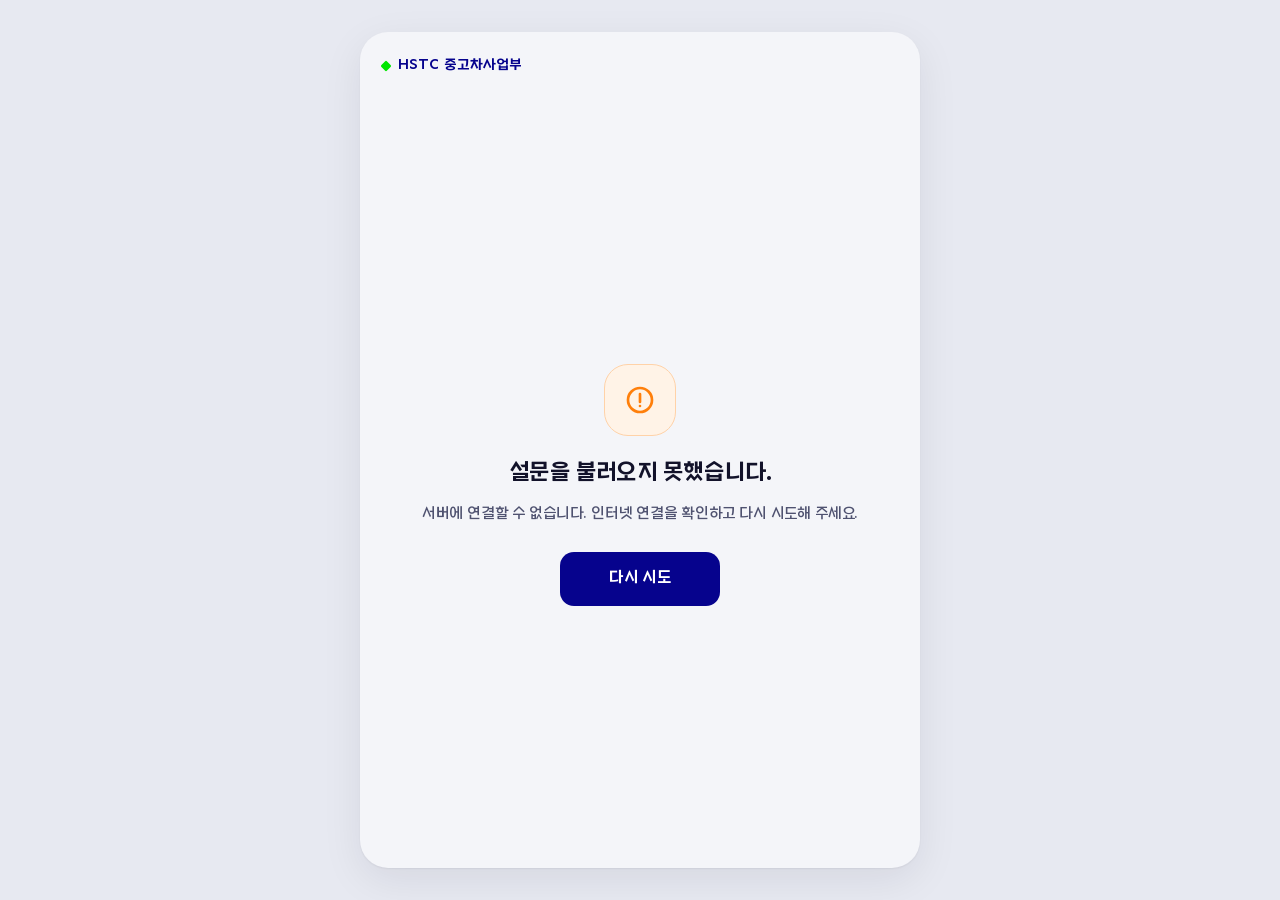
<file: index.html>
<!doctype html>
<html lang="ko">
<head>
  <meta charset="utf-8">
  <meta name="viewport" content="width=device-width, initial-scale=1, viewport-fit=cover">
  <meta name="theme-color" content="#06038D">
  <!-- 검색엔진 노출 방지 (사내 설문) -->
  <meta name="robots" content="noindex, nofollow">
  <!-- 외부로 주소를 넘기지 않는다 -->
  <meta name="referrer" content="no-referrer">
  <title>업무환경·프로세스 개선 설문 | HSTC 중고차사업부</title>
  <link rel="preload" href="assets/fonts/hs-hyosung-medium.woff2" as="font" type="font/woff2" crossorigin>
  <link rel="preload" href="assets/fonts/hs-hyosung-bold.woff2" as="font" type="font/woff2" crossorigin>
  <link rel="stylesheet" href="assets/css/base.css?v=202611212256">
  <link rel="stylesheet" href="assets/css/survey.css?v=202611212256">
</head>
<body>
  <!-- 분석·추적 스크립트를 넣지 않는다 (CLAUDE.md 익명성 규칙 6번) -->
  <div id="app" class="app"></div>
  <noscript><p style="padding:24px">이 설문은 자바스크립트가 필요합니다. 브라우저 설정을 확인해 주세요.</p></noscript>

  <script src="assets/js/config.js?v=202611212256"></script>
  <script src="assets/js/questions.js?v=202611212256"></script>
  <script src="assets/js/logic.js?v=202611212256"></script>
  <script src="assets/js/mock.js?v=202611212256"></script>
  <script src="assets/js/api.js?v=202611212256"></script>
  <script src="assets/js/dom.js?v=202611212256"></script>
  <script src="assets/js/views.js?v=202611212256"></script>
  <script src="assets/js/survey.js?v=202611212256"></script>
</body>
</html>
</file>
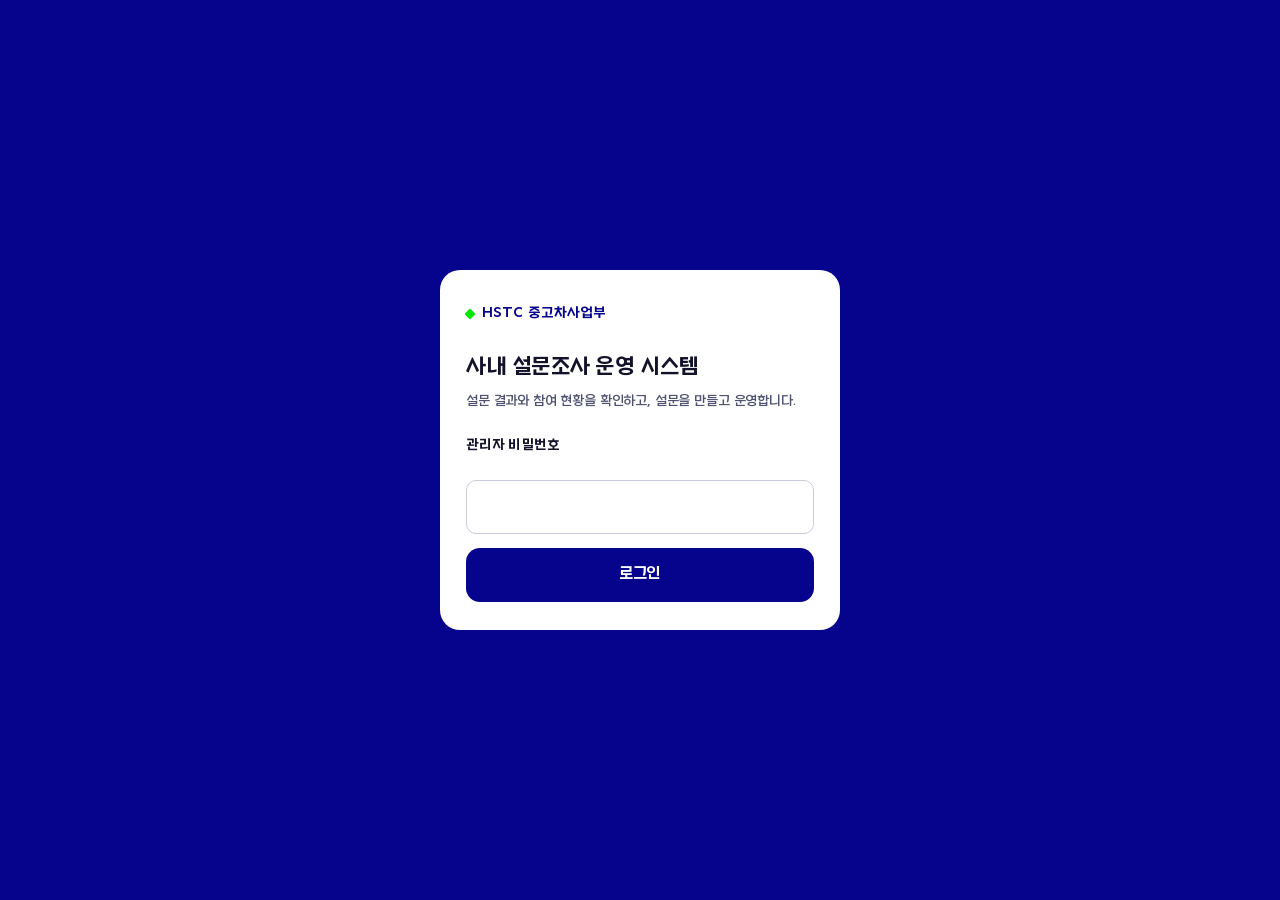
<file: admin.html>
<!doctype html>
<html lang="ko">
<head>
  <meta charset="utf-8">
  <meta name="viewport" content="width=device-width, initial-scale=1, viewport-fit=cover">
  <meta name="theme-color" content="#06038D">
  <meta name="robots" content="noindex, nofollow">
  <meta name="referrer" content="no-referrer">
  <title>사내 설문조사 운영 시스템 | HSTC 중고차사업부</title>
  <link rel="preload" href="assets/fonts/hs-hyosung-medium.woff2" as="font" type="font/woff2" crossorigin>
  <link rel="preload" href="assets/fonts/hs-hyosung-bold.woff2" as="font" type="font/woff2" crossorigin>
  <link rel="stylesheet" href="assets/css/base.css?v=202611212256">
  <link rel="stylesheet" href="assets/css/survey.css?v=202611212256">
  <link rel="stylesheet" href="assets/css/admin.css?v=202611212256">
</head>
<body>
  <!-- 관리자 화면: 외부 스크립트는 엑셀 다운로드 때 SheetJS(무결성 해시 확인)만 불러온다 -->
  <div id="admin"></div>
  <noscript><p style="padding:24px">이 화면은 자바스크립트가 필요합니다.</p></noscript>

  <script src="assets/js/config.js?v=202611212256"></script>
  <script src="assets/js/questions.js?v=202611212256"></script>
  <script src="assets/js/logic.js?v=202611212256"></script>
  <script src="assets/js/defcheck.js?v=202611212256"></script>
  <script src="assets/js/stats.js?v=202611212256"></script>
  <script src="assets/js/mock.js?v=202611212256"></script>
  <script src="assets/js/api.js?v=202611212256"></script>
  <script src="assets/js/dom.js?v=202611212256"></script>
  <script src="assets/js/admin-views.js?v=202611212256"></script>
  <script src="assets/js/editor.js?v=202611212256"></script>
  <script src="assets/js/editor-views.js?v=202611212256"></script>
  <script src="assets/js/admin.js?v=202611212256"></script>
</body>
</html>
</file>
<file: assets/css/base.css>
/* 공통 기반 — 글꼴, CI 색상 토큰, 초기화, 버튼. 설문·관리자 화면이 같이 쓴다. */

/* HS Hyosung 글꼴 (HS효성 CI, 자체 호스팅). 용량 때문에 Medium·Bold 두 가지만 싣는다. */
@font-face {
  font-family: "HS Hyosung";
  src: url("../fonts/hs-hyosung-medium.woff2") format("woff2");
  font-weight: 300 500;
  font-style: normal;
  font-display: swap;
}
@font-face {
  font-family: "HS Hyosung";
  src: url("../fonts/hs-hyosung-bold.woff2") format("woff2");
  font-weight: 600 800;
  font-style: normal;
  font-display: swap;
}

:root {
  /* CI 색상 — 쓰임은 CLAUDE.md 4장 표를 따른다 */
  --hs-blue: #06038D;        /* 주색: 버튼, 선택 상태, 상단 영역, 진행률 */
  --hs-blue-hover: #1A17A6;
  --hs-blue-press: #04026B;
  --hs-blue-tint: #EDEDF9;   /* 선택된 복수 선택지 바탕 */
  --hs-blue-line: #B9B8E6;
  --hs-green: #00E600;       /* 포인트: 파란 바탕 위 작은 장식만 */
  --hs-orange: #FF7F0B;      /* 주의: 아이콘·테두리 */
  --orange-tint: #FFF3E7;
  --orange-line: #FFD2A8;
  --orange-ink: #8A3D00;     /* 주의 문구 글자색 (흰 바탕 대비 확보) */

  /* 중립색 */
  --bg: #F4F5F9;
  --bg-outer: #E7E9F1;
  --surface: #FFFFFF;
  --ink: #12122A;
  --text-2: #4F5270;
  --muted: #7C7F99;
  --line: #E1E3EE;
  --line-strong: #C9CCDC;

  --radius-sm: 10px;
  --radius: 14px;
  --radius-lg: 20px;
  --font: "HS Hyosung", -apple-system, BlinkMacSystemFont, "Apple SD Gothic Neo", "Malgun Gothic", "Noto Sans KR", sans-serif;
  --ease: cubic-bezier(.2, .7, .2, 1);
  --focus: 0 0 0 3px rgba(6, 3, 141, .28);
}

*, *::before, *::after { box-sizing: border-box; }
html { -webkit-text-size-adjust: 100%; text-size-adjust: 100%; }
body {
  margin: 0;
  font-family: var(--font);
  font-weight: 500;
  font-size: 16px;
  line-height: 1.6;
  color: var(--ink);
  background: var(--bg);
  letter-spacing: -0.01em;
  word-break: keep-all;
  overflow-wrap: anywhere;
  -webkit-font-smoothing: antialiased;
  -webkit-tap-highlight-color: transparent;
}
h1, h2, h3, p, ul, ol { margin: 0; }
ul, ol { padding: 0; list-style: none; }
button, input, textarea, select { font: inherit; color: inherit; letter-spacing: inherit; }
button { cursor: pointer; background: none; border: 0; padding: 0; }
:focus { outline: none; }
:focus-visible { box-shadow: var(--focus); }
/* 화면 전환 때 스크립트로 초점을 옮기는 제목에는 테두리를 그리지 않는다 */
[tabindex="-1"]:focus, [tabindex="-1"]:focus-visible { box-shadow: none; }
[hidden] { display: none !important; }
.sr-only {
  position: absolute; width: 1px; height: 1px; padding: 0; margin: -1px;
  overflow: hidden; clip: rect(0, 0, 0, 0); white-space: nowrap; border: 0;
}

/* 버튼 */
.btn {
  display: inline-flex; align-items: center; justify-content: center; gap: 8px;
  min-height: 54px; padding: 0 20px; border-radius: var(--radius);
  font-size: 16px; font-weight: 700; transition: background-color .15s, transform .1s, border-color .15s;
  user-select: none;
}
.btn:active { transform: scale(.985); }
.btn-primary { background: var(--hs-blue); color: #fff; }
.btn-primary:hover { background: var(--hs-blue-hover); }
.btn-primary:active { background: var(--hs-blue-press); }
.btn-secondary { background: var(--surface); color: var(--text-2); border: 1px solid var(--line-strong); font-weight: 500; }
.btn-secondary:hover { border-color: var(--hs-blue-line); color: var(--hs-blue); }
.btn-block { width: 100%; }
.btn[aria-busy="true"] { pointer-events: none; opacity: .85; }
.spinner {
  width: 18px; height: 18px; border-radius: 50%;
  border: 2px solid rgba(255, 255, 255, .35); border-top-color: #fff;
  animation: spin .7s linear infinite;
}
@keyframes spin { to { transform: rotate(360deg); } }

/* 주의 안내 (HS Orange) */
.notice {
  display: flex; gap: 10px; align-items: flex-start;
  background: var(--orange-tint); border: 1px solid var(--orange-line); color: var(--orange-ink);
  border-radius: var(--radius-sm); padding: 12px 14px; font-size: 14px; line-height: 1.55;
}
.notice svg { flex: none; margin-top: 2px; color: var(--hs-orange); }

@media (prefers-reduced-motion: reduce) {
  *, *::before, *::after { animation-duration: .01ms !important; transition-duration: .01ms !important; }
}
</file>
<file: assets/css/survey.css>
/* 설문 화면 (index.html) — 모바일 우선 */

.app {
  position: relative;
  max-width: 560px; margin: 0 auto;
  min-height: 100vh; min-height: 100dvh;
  display: flex; flex-direction: column;
  background: var(--bg);
}
@media (min-width: 640px) {
  body { background: var(--bg-outer); }
  .app {
    margin: 32px auto; min-height: calc(100dvh - 64px);
    border-radius: 28px; overflow: hidden;
    box-shadow: 0 1px 2px rgba(18, 18, 42, .06), 0 12px 40px rgba(18, 18, 42, .08);
  }
}

.screen { flex: 1; display: flex; flex-direction: column; animation: fade-in .28s var(--ease); }
.screen.from-right { animation-name: slide-left; }
.screen.from-left { animation-name: slide-right; }
@keyframes fade-in { from { opacity: 0; } to { opacity: 1; } }
@keyframes slide-left { from { opacity: 0; transform: translateX(24px); } to { opacity: 1; transform: none; } }
@keyframes slide-right { from { opacity: 0; transform: translateX(-24px); } to { opacity: 1; transform: none; } }

/* 워드마크: 'HSTC 중고차사업부' 글자 + HS Green 포인트 */
.wordmark { display: inline-flex; align-items: center; gap: 8px; font-size: 14px; font-weight: 700; letter-spacing: .01em; }
.wordmark .spark { width: 8px; height: 8px; background: var(--hs-green); transform: rotate(45deg); border-radius: 1.5px; }

/* 미리보기 띠 (편집기에서 연 화면) */
.preview-bar {
  position: sticky; top: 0; z-index: 20; display: flex; align-items: center; justify-content: center; gap: 6px;
  padding: 8px 12px; background: var(--orange-tint); color: var(--orange-ink); border-bottom: 1px solid var(--orange-line);
  font-size: 13px; font-weight: 700;
}
.preview-bar svg { color: var(--hs-orange); }

/* ── 시작 화면 ── */
.hero { background: var(--hs-blue); color: #fff; padding: 22px 22px 46px; }
.hero h1 { margin-top: 34px; font-size: 27px; line-height: 1.35; font-weight: 700; letter-spacing: -0.03em; }
.hero .greeting { margin-top: 12px; font-size: 15px; line-height: 1.65; color: rgba(255, 255, 255, .82); }
.hero .greeting p + p { margin-top: 4px; }

.intro-card {
  position: relative; margin: -26px 16px 0;
  background: var(--surface); border: 1px solid var(--line); border-radius: var(--radius-lg);
  padding: 8px 18px;
}
.intro-card li { display: flex; gap: 12px; padding: 12px 0; border-bottom: 1px solid var(--line); }
.intro-card li:last-child { border-bottom: 0; }
.intro-card .ico { flex: none; width: 32px; height: 32px; border-radius: 10px; background: var(--hs-blue-tint); color: var(--hs-blue); display: flex; align-items: center; justify-content: center; }
.intro-card .lbl { font-size: 13px; font-weight: 700; color: var(--hs-blue); }
.intro-card .txt { font-size: 14.5px; line-height: 1.55; color: var(--ink); }
.closing { margin: 18px 22px 0; font-size: 14.5px; line-height: 1.65; color: var(--text-2); }

.start-form { padding: 26px 16px 28px; display: flex; flex-direction: column; gap: 22px; }
.field-label { display: block; font-size: 14px; font-weight: 700; margin-bottom: 8px; }
.branch-grid { display: grid; grid-template-columns: repeat(4, 1fr); gap: 8px; }
.branch-grid button {
  min-height: 52px; border-radius: var(--radius-sm); background: var(--surface);
  border: 1px solid var(--line-strong); font-size: 15px; transition: background-color .15s, border-color .15s;
}
.branch-grid button[aria-checked="true"] { background: var(--hs-blue); border-color: var(--hs-blue); color: #fff; font-weight: 700; }
.text-input {
  width: 100%; min-height: 54px; padding: 0 16px; border-radius: var(--radius-sm);
  background: var(--surface); border: 1px solid var(--line-strong); font-size: 17px;
  transition: border-color .15s, box-shadow .15s;
}
.text-input:focus { border-color: var(--hs-blue); box-shadow: var(--focus); }
.text-input::placeholder, .text-area::placeholder { color: var(--muted); }
.field-help { display: flex; gap: 6px; margin-top: 8px; font-size: 13px; line-height: 1.5; color: var(--text-2); }
.field-help svg { flex: none; margin-top: 2px; }

.mock-banner {
  margin: 0 16px 24px; padding: 12px 14px; border-radius: var(--radius-sm);
  border: 1px dashed var(--line-strong); font-size: 13px; color: var(--text-2); line-height: 1.6;
}
.mock-banner strong { color: var(--ink); }
.mock-banner button { margin-top: 6px; color: var(--hs-blue); font-weight: 700; text-decoration: underline; }

/* ── 문항 화면 ── */
.topbar {
  position: sticky; top: 0; z-index: 5; background: var(--bg);
  padding: max(10px, env(safe-area-inset-top)) 12px 0;
}
.topbar-row { display: flex; align-items: center; justify-content: space-between; min-height: 44px; }
.back-btn { display: inline-flex; align-items: center; gap: 2px; min-height: 44px; padding: 0 10px 0 4px; border-radius: 10px; color: var(--text-2); font-size: 15px; }
.back-btn:hover { color: var(--hs-blue); }
.back-btn[hidden] { display: inline-flex !important; visibility: hidden; }
.counter { padding-right: 6px; font-size: 14px; color: var(--text-2); font-variant-numeric: tabular-nums; }
.counter b { color: var(--hs-blue); font-weight: 700; }
.progress { position: relative; height: 4px; margin: 6px 6px 0; background: var(--line); border-radius: 2px; }
.progress-fill { position: absolute; inset: 0 auto 0 0; background: var(--hs-blue); border-radius: 2px; transition: width .35s var(--ease); }
.progress-fill::after {
  content: ""; position: absolute; right: -4px; top: -3px; width: 10px; height: 10px; border-radius: 50%;
  background: var(--hs-green); border: 2px solid var(--hs-blue);
}

.q-body { flex: 1; padding: 26px 18px 24px; }
.q-section { font-size: 13px; font-weight: 700; color: var(--hs-blue); letter-spacing: .01em; }
.q-title { margin-top: 8px; font-size: 21px; line-height: 1.45; font-weight: 700; letter-spacing: -0.025em; }
.q-meta { margin-top: 8px; font-size: 14px; color: var(--text-2); }
.q-context {
  display: inline-flex; gap: 6px; align-items: center; margin-top: 12px; padding: 6px 12px; border-radius: 999px;
  background: var(--hs-blue-tint); color: var(--hs-blue); font-size: 13px;
}
.q-context b { font-weight: 700; }
.q-content { margin-top: 22px; }

/* 선택지 */
.options { display: flex; flex-direction: column; gap: 10px; }
.opt {
  display: flex; align-items: center; gap: 12px; width: 100%; min-height: 56px; padding: 12px 16px;
  text-align: left; background: var(--surface); border: 1px solid var(--line); border-radius: var(--radius);
  font-size: 16px; line-height: 1.45; transition: background-color .15s, border-color .15s, color .15s;
}
.opt:hover { border-color: var(--hs-blue-line); }
.opt .key {
  flex: none; width: 26px; height: 26px; border-radius: 8px; border: 1px solid var(--line-strong);
  display: flex; align-items: center; justify-content: center; font-size: 13px; color: var(--muted);
  font-variant-numeric: tabular-nums;
}
.opt .label { flex: 1; }
.opt .tick { flex: none; color: var(--hs-green); opacity: 0; transition: opacity .15s; }
/* 단일 선택: 고른 항목은 HS Blue로 채운다 */
.opt[role="radio"][aria-checked="true"] { background: var(--hs-blue); border-color: var(--hs-blue); color: #fff; font-weight: 700; }
.opt[role="radio"][aria-checked="true"] .key { border-color: rgba(255, 255, 255, .35); color: #fff; }
.opt[role="radio"][aria-checked="true"] .tick { opacity: 1; }
/* 복수 선택: 체크박스 */
.opt .box {
  flex: none; width: 24px; height: 24px; border-radius: 7px; border: 1.5px solid var(--line-strong);
  display: flex; align-items: center; justify-content: center; background: var(--surface);
}
.opt .box svg { opacity: 0; color: var(--hs-green); }
.opt[role="checkbox"][aria-checked="true"] { background: var(--hs-blue-tint); border: 1.5px solid var(--hs-blue); color: var(--hs-blue); font-weight: 700; }
.opt[role="checkbox"][aria-checked="true"] .box { background: var(--hs-blue); border-color: var(--hs-blue); }
.opt[role="checkbox"][aria-checked="true"] .box svg { opacity: 1; }
.hotkey { flex: none; font-size: 12px; color: var(--muted); font-variant-numeric: tabular-nums; }
[aria-checked="true"] .hotkey { color: inherit; opacity: .7; }
.etc-wrap { margin-top: -2px; }
.etc-wrap .text-input { font-size: 16px; }

/* 숫자 키 표시는 마우스·키보드 환경에서만 */
@media (hover: none), (pointer: coarse) {
  .hotkey { display: none; }
}

/* 5점 척도 */
.scale { display: grid; grid-template-columns: repeat(5, 1fr); gap: 8px; }
.scale button {
  min-height: 60px; border-radius: var(--radius-sm); background: var(--surface); border: 1px solid var(--line);
  font-size: 19px; font-weight: 700; color: var(--ink); font-variant-numeric: tabular-nums;
  transition: background-color .15s, border-color .15s;
}
.scale button:hover { border-color: var(--hs-blue-line); }
.scale button[aria-checked="true"] { background: var(--hs-blue); border-color: var(--hs-blue); color: #fff; }
.scale-labels { display: flex; justify-content: space-between; gap: 8px; margin-top: 10px; font-size: 13px; color: var(--text-2); }
.scale-labels span { flex: 1; }
.scale-labels span:nth-child(2) { text-align: center; }
.scale-labels span:last-child { text-align: right; }

/* Q4 항목 카드 */
.grid-card { background: var(--surface); border: 1px solid var(--line); border-radius: var(--radius-lg); padding: 26px 16px 20px; text-align: center; }
.grid-card .pos { font-size: 13px; font-weight: 700; color: var(--hs-blue); font-variant-numeric: tabular-nums; }
.grid-card .item { margin: 8px 0 22px; font-size: 23px; font-weight: 700; line-height: 1.4; letter-spacing: -0.025em; }
.na-btn {
  width: 100%; min-height: 52px; margin-top: 12px; border-radius: var(--radius-sm);
  border: 1px dashed var(--line-strong); background: transparent; color: var(--text-2); font-size: 15px;
}
.na-btn[aria-checked="true"] { border-style: solid; border-color: var(--hs-blue); background: var(--hs-blue); color: #fff; font-weight: 700; }
.dots { display: flex; gap: 5px; justify-content: center; margin-top: 18px; flex-wrap: wrap; }
.dots i { width: 6px; height: 6px; border-radius: 3px; background: var(--line-strong); transition: width .2s, background-color .2s; }
.dots i.done { background: var(--hs-blue); }
.dots i.now { width: 16px; background: var(--hs-blue); }

/* 주관식 */
.guide { padding: 14px 16px; border-radius: var(--radius); background: var(--surface); border: 1px solid var(--line); font-size: 14.5px; line-height: 1.65; color: var(--text-2); }
.examples { margin-top: 10px; display: flex; flex-direction: column; gap: 6px; }
.examples li { position: relative; padding-left: 14px; font-size: 14px; color: var(--text-2); }
.examples li::before { content: ""; position: absolute; left: 2px; top: .7em; width: 5px; height: 5px; border-radius: 50%; background: var(--hs-blue-line); }
.examples-title { margin-top: 12px; font-size: 13px; font-weight: 700; color: var(--ink); }
.text-area {
  width: 100%; min-height: 180px; padding: 14px 16px; resize: vertical; border-radius: var(--radius);
  background: var(--surface); border: 1px solid var(--line-strong); font-size: 16px; line-height: 1.6;
}
.text-area:focus { border-color: var(--hs-blue); box-shadow: var(--focus); }
.char-count { margin-top: 6px; text-align: right; font-size: 13px; color: var(--muted); font-variant-numeric: tabular-nums; }
.char-count.over { color: var(--orange-ink); font-weight: 700; }

.inline-msg { margin-top: 14px; }
.hint { margin-top: 14px; text-align: center; font-size: 13px; color: var(--muted); }

/* 하단 버튼 영역 */
.footer {
  position: sticky; bottom: 0; z-index: 5; display: flex; gap: 10px;
  padding: 12px 16px max(16px, env(safe-area-inset-bottom));
  background: linear-gradient(to top, var(--bg) 70%, rgba(244, 245, 249, 0));
}
.footer .btn { flex: 1; }
.footer .btn-secondary { flex: 0 0 auto; min-width: 110px; }

/* ── 제출 확인·완료·안내 화면 ── */
.center-body { flex: 1; display: flex; flex-direction: column; justify-content: center; padding: 40px 24px; text-align: center; }
.badge-ico {
  width: 72px; height: 72px; margin: 0 auto 22px; border-radius: 24px; background: var(--hs-blue); color: #fff;
  display: flex; align-items: center; justify-content: center; position: relative;
}
.badge-ico .spark { position: absolute; right: -4px; top: -4px; width: 14px; height: 14px; background: var(--hs-green); transform: rotate(45deg); border-radius: 2px; border: 3px solid var(--bg); box-sizing: content-box; }
.badge-ico.warn { background: var(--orange-tint); color: var(--hs-orange); border: 1px solid var(--orange-line); }
.center-body h2 { font-size: 23px; line-height: 1.4; font-weight: 700; letter-spacing: -0.025em; }
.center-body .desc { margin-top: 12px; font-size: 15.5px; line-height: 1.7; color: var(--text-2); }
.summary { margin: 24px auto 0; width: 100%; max-width: 360px; background: var(--surface); border: 1px solid var(--line); border-radius: var(--radius); padding: 6px 16px; text-align: left; }
.summary div { display: flex; justify-content: space-between; padding: 10px 0; font-size: 14.5px; border-bottom: 1px solid var(--line); }
.summary div:last-child { border-bottom: 0; }
.summary span { color: var(--text-2); }
.summary b { font-weight: 700; font-variant-numeric: tabular-nums; }
.done-top { padding: 22px; }
.done-top .wordmark { color: var(--hs-blue); }
.loading { flex: 1; display: flex; align-items: center; justify-content: center; }
.loading .spinner { width: 28px; height: 28px; border-color: var(--line); border-top-color: var(--hs-blue); }
</file>
<file: assets/css/admin.css>
/* 관리자 화면 (admin.html) — PC 우선, 휴대폰에서도 보기 가능 */

body { background: var(--bg); }

/* ── 로그인 ── */
.login-wrap { min-height: 100vh; min-height: 100dvh; display: flex; align-items: center; justify-content: center; padding: 24px 16px; background: var(--hs-blue); }
.login-card { width: 100%; max-width: 400px; background: var(--surface); border-radius: var(--radius-lg); padding: 32px 26px 28px; }
.login-card .wordmark { color: var(--hs-blue); }
.login-card h1 { margin: 22px 0 6px; font-size: 22px; font-weight: 700; letter-spacing: -0.02em; }
.login-card p { font-size: 14px; color: var(--text-2); margin-bottom: 22px; }
.login-card form { display: flex; flex-direction: column; gap: 14px; }
.mock-note { margin-top: 18px; font-size: 13px; color: var(--text-2); border: 1px dashed var(--line-strong); border-radius: var(--radius-sm); padding: 10px 12px; }

/* ── 상단 ── */
.adm-header { background: var(--hs-blue); color: #fff; }
.adm-header-in { max-width: 1120px; margin: 0 auto; padding: 14px 20px; display: flex; align-items: center; gap: 16px; }
.adm-header .title { font-size: 14px; opacity: .75; }
.adm-header .spacer { flex: 1; }
.adm-header .wordmark { white-space: nowrap; }
.hdr-btn { flex: none; white-space: nowrap; min-height: 38px; padding: 0 14px; border-radius: 10px; border: 1px solid rgba(255, 255, 255, .3); color: #fff; font-size: 14px; display: inline-flex; align-items: center; gap: 6px; }
.hdr-btn:hover { background: rgba(255, 255, 255, .1); }

.tabs { position: sticky; top: 0; z-index: 10; background: var(--surface); border-bottom: 1px solid var(--line); }
.tabs-in { max-width: 1120px; margin: 0 auto; padding: 0 12px; display: flex; gap: 2px; overflow-x: auto; scrollbar-width: none; }
.tabs-in::-webkit-scrollbar { display: none; }
.tab { flex: none; min-height: 52px; padding: 0 16px; font-size: 15px; color: var(--text-2); border-bottom: 3px solid transparent; }
.tab[aria-selected="true"] { color: var(--hs-blue); font-weight: 700; border-bottom-color: var(--hs-blue); }

.adm-main { max-width: 1120px; margin: 0 auto; padding: 24px 20px 64px; }
.page-head { display: flex; align-items: center; gap: 12px; flex-wrap: wrap; margin-bottom: 18px; }
.page-head h2 { font-size: 20px; font-weight: 700; letter-spacing: -0.02em; margin-right: auto; }
.muted { color: var(--text-2); font-size: 14px; }
.small { font-size: 13px; color: var(--muted); }

/* 카드 */
.grid { display: grid; gap: 16px; grid-template-columns: repeat(auto-fit, minmax(min(100%, 320px), 1fr)); }
.card { background: var(--surface); border: 1px solid var(--line); border-radius: var(--radius); padding: 20px; min-width: 0; }
.card + .card { margin-top: 0; }
.stack > * + * { margin-top: 16px; }
.card h3 { font-size: 16px; font-weight: 700; letter-spacing: -0.01em; }
.card h3 .qid { color: var(--hs-blue); margin-right: 6px; }
.card .sub { margin-top: 4px; font-size: 13px; color: var(--text-2); line-height: 1.5; }
.card-body { margin-top: 16px; }

.kpis { display: grid; gap: 12px; grid-template-columns: repeat(auto-fit, minmax(200px, 1fr)); margin-bottom: 16px; }
.kpi { background: var(--surface); border: 1px solid var(--line); border-radius: var(--radius); padding: 16px 18px; }
.kpi .lbl { font-size: 13px; color: var(--text-2); }
.kpi .val { margin-top: 6px; font-size: 24px; font-weight: 700; letter-spacing: -0.02em; font-variant-numeric: tabular-nums; }
.kpi .val small { font-size: 14px; font-weight: 500; color: var(--text-2); margin-left: 4px; }
.kpi.blue { background: var(--hs-blue); border-color: var(--hs-blue); color: #fff; }
.kpi.blue .lbl, .kpi.blue .val small { color: rgba(255, 255, 255, .75); }

.badge { display: inline-flex; align-items: center; gap: 6px; padding: 3px 10px; border-radius: 999px; font-size: 13px; font-weight: 700; }
.badge::before { content: ""; width: 7px; height: 7px; border-radius: 50%; background: currentColor; }
.badge.on { background: #E6F7E6; color: #146C1F; }
.badge.off { background: var(--orange-tint); color: var(--orange-ink); }

/* 막대 */
.bars { display: flex; flex-direction: column; gap: 10px; }
.bar-row { display: grid; grid-template-columns: minmax(0, 1fr) auto; gap: 4px 12px; align-items: center; }
.bar-row .name { font-size: 14px; line-height: 1.4; }
.bar-row .count { font-size: 14px; font-weight: 700; text-align: right; font-variant-numeric: tabular-nums; white-space: nowrap; }
.bar-row .count span { font-weight: 500; color: var(--muted); margin-left: 4px; }
.bar-track { grid-column: 1 / -1; height: 8px; border-radius: 4px; background: var(--hs-blue-tint); overflow: hidden; }
.bar-fill { height: 100%; border-radius: 4px; background: var(--hs-blue); }
.bar-row.top .bar-fill { background: var(--hs-blue); }
.bar-row:not(.top) .bar-fill { background: #5F5CC4; }

.mean { display: flex; align-items: baseline; gap: 8px; margin-bottom: 14px; }
.mean b { font-size: 30px; font-weight: 700; color: var(--hs-blue); letter-spacing: -0.02em; font-variant-numeric: tabular-nums; }
.mean span { font-size: 14px; color: var(--text-2); }

/* 직군 필터 */
.seg { display: inline-flex; background: var(--surface); border: 1px solid var(--line-strong); border-radius: 12px; padding: 3px; }
.seg button { min-height: 38px; padding: 0 14px; border-radius: 9px; font-size: 14px; color: var(--text-2); }
.seg button[aria-pressed="true"] { background: var(--hs-blue); color: #fff; font-weight: 700; }

/* 표 */
.table-wrap { overflow-x: auto; border: 1px solid var(--line); border-radius: var(--radius-sm); }
table { width: 100%; border-collapse: collapse; font-size: 14px; }
th, td { padding: 10px 12px; text-align: left; border-bottom: 1px solid var(--line); vertical-align: middle; }
thead th { background: #F7F8FB; font-size: 13px; color: var(--text-2); font-weight: 700; white-space: nowrap; }
tbody tr:last-child td { border-bottom: 0; }
td.num, th.num { text-align: right; font-variant-numeric: tabular-nums; white-space: nowrap; }
td.num small { color: var(--muted); margin-left: 3px; }
.group-head { text-align: center; border-left: 1px solid var(--line); }
.bl { border-left: 1px solid var(--line); }
.cross td.num { text-align: center; }
.cross th.col { writing-mode: horizontal-tb; white-space: normal; min-width: 92px; max-width: 120px; font-weight: 500; font-size: 12px; line-height: 1.35; vertical-align: bottom; }
.heat { display: inline-block; min-width: 30px; padding: 3px 6px; border-radius: 6px; font-weight: 700; }

/* 원문 */
.warn-banner { display: flex; gap: 10px; align-items: center; padding: 14px 16px; margin-bottom: 18px; border-radius: var(--radius-sm); background: var(--orange-tint); border: 1px solid var(--orange-line); color: var(--orange-ink); font-weight: 700; }
.warn-banner svg { flex: none; color: var(--hs-orange); }
.quotes { display: flex; flex-direction: column; gap: 10px; }
.quote { padding: 12px 14px; border-radius: var(--radius-sm); background: #F7F8FB; font-size: 14.5px; line-height: 1.65; white-space: pre-wrap; }
.empty { padding: 18px; text-align: center; color: var(--muted); font-size: 14px; }

/* 명부 */
.toolbar { display: flex; gap: 10px; flex-wrap: wrap; align-items: center; margin-bottom: 14px; }
.toolbar select, .toolbar input { min-height: 40px; border-radius: 10px; border: 1px solid var(--line-strong); background: var(--surface); padding: 0 12px; font-size: 14px; }
.status-pill { display: inline-block; padding: 2px 10px; border-radius: 999px; font-size: 13px; }
.status-pill.done { background: var(--hs-blue-tint); color: var(--hs-blue); font-weight: 700; }
.status-pill.pending { background: #F1F2F6; color: var(--text-2); }
.btn-sm { min-height: 34px; padding: 0 12px; border-radius: 9px; font-size: 13px; font-weight: 700; border: 1px solid var(--line-strong); background: var(--surface); color: var(--text-2); }
.btn-sm:hover { border-color: var(--hs-orange); color: var(--orange-ink); }
.btn-sm[disabled] { opacity: .5; cursor: default; }

.btn-row { display: flex; gap: 10px; flex-wrap: wrap; margin-top: 16px; }
.btn-md { min-height: 44px; font-size: 15px; }
.kv { display: grid; grid-template-columns: 120px 1fr; gap: 10px 16px; font-size: 14.5px; }
.kv dt { color: var(--text-2); }
.kv dd { margin: 0; font-weight: 700; }

.toast {
  position: fixed; left: 50%; bottom: 24px; transform: translateX(-50%); z-index: 50;
  background: var(--ink); color: #fff; padding: 12px 18px; border-radius: 12px; font-size: 14px; max-width: calc(100% - 32px);
  animation: fade-in .2s;
}
@keyframes fade-in { from { opacity: 0; } to { opacity: 1; } }
.loading-row { display: flex; align-items: center; gap: 10px; color: var(--text-2); font-size: 14px; padding: 24px 0; }
.loading-row .spinner { border-color: var(--line); border-top-color: var(--hs-blue); }

@media (max-width: 640px) {
  .adm-main { padding: 18px 14px 56px; }
  .adm-header .title { display: none; }
  .adm-header-in { padding: 12px 14px; gap: 8px; }
  .hdr-btn { padding: 0 10px; font-size: 13px; }
  .card { padding: 16px; }
  .kv { grid-template-columns: 96px 1fr; }
}

/* ── 설문 편집 ── */
.btn-sm.primary { background: var(--hs-blue); border-color: var(--hs-blue); color: #fff; }
.btn-sm.primary:hover { background: var(--hs-blue-hover); color: #fff; border-color: var(--hs-blue-hover); }
.btn-sm.danger:hover { border-color: var(--hs-orange); color: var(--orange-ink); }

.round-list { display: grid; gap: 12px; grid-template-columns: repeat(auto-fit, minmax(min(100%, 320px), 1fr)); }
.round-card { background: var(--surface); border: 1px solid var(--line); border-radius: var(--radius); padding: 16px 18px; }
.round-head { display: flex; align-items: center; gap: 8px; }
.round-id { font-weight: 700; color: var(--hs-blue); font-variant-numeric: tabular-nums; }
.round-status { font-size: 12px; font-weight: 700; padding: 2px 9px; border-radius: 999px; }
.round-status.draft { background: #F1F2F6; color: var(--text-2); }
.round-status.open { background: var(--hs-blue); color: #fff; }
.round-status.closed { background: var(--orange-tint); color: var(--orange-ink); }
.round-title { margin: 6px 0 4px; font-size: 16px; font-weight: 700; }

.ed-bar {
  position: sticky; top: 53px; z-index: 9; display: flex; align-items: center; gap: 10px; flex-wrap: wrap;
  margin: -8px -4px 16px; padding: 10px 4px; background: var(--bg); border-bottom: 1px solid var(--line);
}
.ed-bar-title { flex: 1; min-width: 180px; display: flex; flex-direction: column; line-height: 1.35; }
.ed-bar-title strong { font-size: 15px; }

.ed-grid { display: grid; gap: 12px 14px; grid-template-columns: repeat(auto-fit, minmax(min(100%, 200px), 1fr)); }
.ed-field { display: flex; flex-direction: column; gap: 6px; min-width: 0; }
.ed-label { font-size: 13px; font-weight: 700; color: var(--ink); }
.ed-hint { font-size: 12px; color: var(--muted); line-height: 1.45; }
.ed-input { min-height: 42px; font-size: 15px; padding: 0 12px; }
.ed-textarea {
  width: 100%; min-height: 44px; padding: 10px 12px; border-radius: var(--radius-sm); resize: vertical;
  background: var(--surface); border: 1px solid var(--line-strong); font-size: 15px; line-height: 1.55;
}
.ed-textarea:focus, .ed-select:focus { border-color: var(--hs-blue); box-shadow: var(--focus); }
.ed-select { min-height: 42px; padding: 0 10px; border-radius: var(--radius-sm); border: 1px solid var(--line-strong); background: var(--surface); font-size: 14px; max-width: 100%; }
.ed-input:disabled, .ed-textarea:disabled, .ed-select:disabled { background: #F4F5F9; color: var(--text-2); }
.ed-row { display: flex; align-items: center; gap: 8px; margin-top: 8px; flex-wrap: wrap; }
.ed-row > .ed-input, .ed-row > .ed-textarea { flex: 1; min-width: 160px; }
.ed-key {
  flex: none; min-width: 30px; height: 30px; padding: 0 6px; border-radius: 8px; background: var(--hs-blue-tint); color: var(--hs-blue);
  font-size: 13px; font-weight: 700; display: inline-flex; align-items: center; justify-content: center; font-variant-numeric: tabular-nums;
}
.ed-flags { display: flex; gap: 12px; flex-wrap: wrap; }
.ed-flag { display: inline-flex; align-items: center; gap: 6px; font-size: 13px; color: var(--text-2); white-space: nowrap; }
.ed-flag input { width: 16px; height: 16px; accent-color: var(--hs-blue); }
.ed-option { display: flex; align-items: center; gap: 8px; flex-wrap: wrap; padding: 8px 0; border-bottom: 1px dashed var(--line); }
.ed-option > .ed-input { flex: 1; min-width: 180px; }
.ed-opt-btns { display: inline-flex; gap: 4px; margin-left: auto; }
.icon-btn {
  width: 32px; height: 32px; border-radius: 8px; border: 1px solid var(--line-strong); background: var(--surface);
  color: var(--text-2); font-size: 14px; display: inline-flex; align-items: center; justify-content: center;
}
.icon-btn:hover:not([disabled]) { border-color: var(--hs-blue); color: var(--hs-blue); }
.icon-btn[disabled], .btn-sm[disabled] { opacity: .4; cursor: default; }

.q-cards { display: flex; flex-direction: column; gap: 8px; }
.q-card { border: 1px solid var(--line); border-radius: var(--radius-sm); background: var(--surface); }
.q-card.open { border-color: var(--hs-blue-line); box-shadow: 0 0 0 3px var(--hs-blue-tint); }
.q-card.has-err { border-color: var(--orange-line); }
.q-card-head { display: flex; align-items: center; gap: 8px; padding: 6px 8px 6px 4px; }
.q-card-toggle { flex: 1; min-width: 0; display: flex; align-items: center; gap: 10px; flex-wrap: wrap; text-align: left; padding: 8px; border-radius: 8px; }
.q-card-toggle:hover { background: #F7F8FB; }
.q-card-id { font-weight: 700; color: var(--hs-blue); font-variant-numeric: tabular-nums; }
.q-card-title { flex: 1; min-width: 140px; font-size: 14.5px; overflow: hidden; text-overflow: ellipsis; white-space: nowrap; }
.q-card-meta { font-size: 12px; color: var(--muted); }
.q-card-err { font-size: 12px; font-weight: 700; color: var(--orange-ink); background: var(--orange-tint); padding: 2px 8px; border-radius: 999px; }
.q-card-body { padding: 6px 14px 16px; border-top: 1px solid var(--line); }
.ed-showif { padding-top: 8px; border-top: 1px dashed var(--line); }
.ed-errors { margin: 8px 0 0 18px; list-style: disc; font-size: 13.5px; line-height: 1.6; }

@media (max-width: 640px) {
  .ed-bar { top: 52px; }
  .q-card-title { white-space: normal; }
}
</file>
